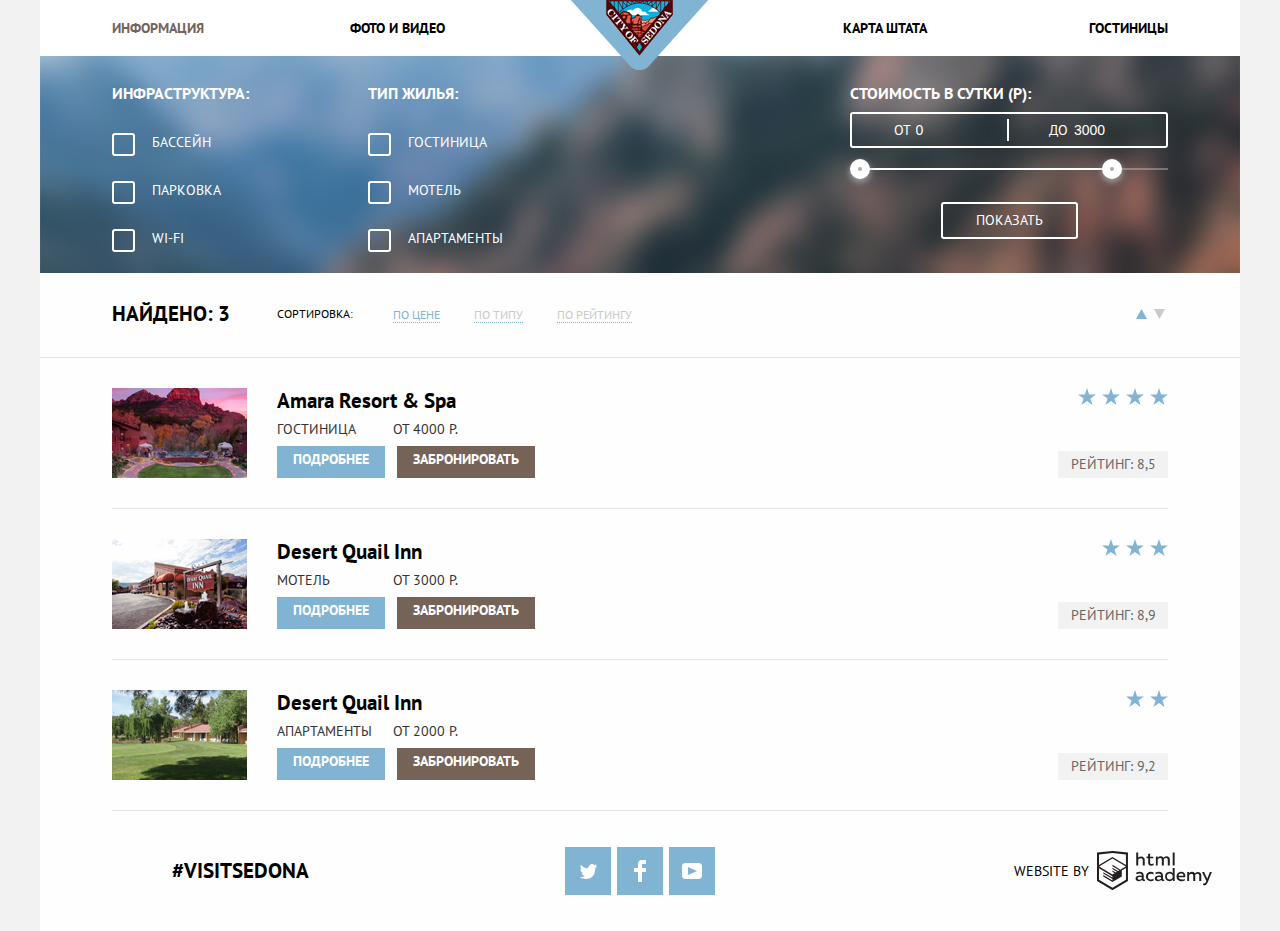
<file: catalog.html>
<!DOCTYPE html>
<html lang="en">
<head>
	<meta charset="UTF-8">
	<title>Document</title>
	<link rel="stylesheet" type="text/css" href="css/normalize.css">
	<link rel="stylesheet" type="text/css" href="css/style.css">
	<link href="https://fonts.googleapis.com/css?family=PT+Sans:400,400i,700,700i&amp;subset=cyrillic" rel="stylesheet">	
</head>
<body class="inner-page">
	<header class="main-header container">
		<a href="#" class="header-logo">
			<img src="img/index-logo.png"  width="138" height="70" alt="Логотип штата седона">
		</a>
		<ul class="site-nav">
			<li class="nav-item"><a class="nav-link nav-link-active" href="#">Информация</a></li>
			<li class="nav-item"><a class="nav-link" href="#">Фото и видео</a></li>
			<li class="nav-item"><a class="nav-link" href="#">Карта штата</a></li>
			<li class="nav-item"><a class="nav-link" href="#">Гостиницы</a></li>
		</ul>
	</header>
	
	<main class="container">
		<section class="filters">
			<h2 class="visually-hidden">Фильтр комплектации гостиницы</h2>

			<form class="filters-form" action="#" method="post">
				<fieldset class="filter-group">
					<legend>Инфраструктура:</legend>

					<ul class="infrastructure-list">
						<li class="infrastructure-item">
							<input class="input-checkbox" type="checkbox" name="infrastructure" id="pool-field">
							<label for="pool-field">Бассейн</label>
						</li>

						<li class="infrastructure-item">
							<input class="input-checkbox" type="checkbox" name="infrastructure" id="parking-field">
							<label for="parking-field">Парковка</label>							
						</li>

						<li class="infrastructure-item">
							<input class="input-checkbox" type="checkbox" name="infrastructure" id="wi-fi-field">
							<label for="wi-fi-field">wi-fi</label>							
						</li>
					</ul>
				</fieldset>

				<fieldset class="filter-group">
					<legend>Тип жилья:</legend>

					<ul class="house-list">
						<li class="house-item"><input class="input-checkbox" type="checkbox" name="type-of-housing" id="hotel-field"><label for="hotel-field">Гостиница</label></li>
						<li class="house-item"><input class="input-checkbox" type="checkbox" name="type-of-housing" id="motel-field"><label for="motel-field">Мотель</label></li>
						<li class="house-item"><input class="input-checkbox" type="checkbox" name="type-of-housing" id="apartment-field"><label for="apartment-field">Апартаменты</label></li>
					</ul>
				</fieldset>

				<fieldset class="range-group">
					<legend>Стоимость в сутки (р):</legend>

						<div class="price-group">
							<label for="" class="price min-price">
								От <input class="input-price" type="text" name="minprice" id="" value="0" maxlength="5">
							</label>

							<label for="" class="price max-price">
								До <input class="input-price" type="text" name="max-price" id="" value="3000" maxlength="5">
							</label>
						</div>

						<div class="range-controls">
							<div class="scale">
								<div class="bar"></div>
							</div>

							<div class="toggle toggle-min"></div>
							<div class="toggle toggle-max"></div>
						</div>

					<button class="btn btn-ghost" type="submit">Показать</button>
				</fieldset>
			</form>
		</section>

		<section class="breadcrumbs inner-container">
			<h2 class="visually-hidden">Сортировка содержимого</h2>
			<p class="filters-result">Найдено: 3</p>

			<p class="sort-title">Сортировка:</p>
			<ul class="sort-type">
				<li class="sort-type-item"><a href="#" class="link-grey link-grey-active sort-type-link">По цене</a></li>
				<li class="sort-type-item"><a href="#" class="link-grey sort-type-link">По типу</a></li>
				<li class="sort-type-item"><a href="#" class="link-grey sort-type-link">По рейтингу</a></li>
			</ul>

			<ul class="sort-direction">
				<li class="sort-direction-item"><a href="#" class="sort-direction-link sort-direction-link-active"><span class="visually-hidden">Вверх</span><svg xmlns="http://www.w3.org/2000/svg" width="11" height="10" viewBox="0 0 11 10"><path fill="#231F20" d="M5.5 0L0 10h11z"/></svg></a></li>
				<li class="sort-direction-item"><a href="#" class="sort-direction-link"><span class="visually-hidden">Вниз</span><svg xmlns="http://www.w3.org/2000/svg" width="11" height="10" viewBox="0 0 11 10"><path fill="#231F20" d="M5.5 10L0 0h11"/></svg></a></li>
			</ul>
		</section>

		<section class="catalog inner-container">
			<h2 class="visually-hidden">Список предложений</h2>

			<ul class="catalog-list">
				<li class="catalog-item">
					<p class="catalog-img"><img src="img/content1.jpg" alt="Изображение гостиницы" width="135" height="90"></p>

					<section class="catalog-info">
						<h3 class="catalog-title">Amara Resort & Spa</h3>
						<p class="catalog-text hotel-name">Гостиница</p>
						<p class="catalog-text hotel-price">От 4000 Р.</p>

						<a href="#" class="btn btn-blue">Подробнее</a>
						<a href="#" class="btn btn-brown">Забронировать</a>
					</section>

					<section class="raitings">
						<ul class="stars-list">
							<li class="stars-item"><span class="icon-star"></span></li>
							<li class="stars-item"><span class="icon-star"></span></li>
							<li class="stars-item"><span class="icon-star"></span></li>
							<li class="stars-item"><span class="icon-star"></span></li>
						</ul>

						<p class="raitings-text">Рейтинг: <span>8,5</span></p>
					</section>
				</li>

				<li class="catalog-item">
					<p class="catalog-img"><img src="img/content2.jpg" alt="Изображение гостиницы" width="135" height="90"></p>

					<section class="catalog-info">
						<h3 class="catalog-title">Desert Quail Inn</h3>
						<p class="catalog-text hotel-name">Мотель</p>
						<p class="catalog-text hotel-price">От 3000 Р.</p>

						<a href="#" class="btn btn-blue">Подробнее</a>
						<a href="#" class="btn btn-brown">Забронировать</a>
					</section>

					<section class="raitings">
						<ul class="stars-list">
							<li class="stars-item"><span class="icon-star"></span></li>
							<li class="stars-item"><span class="icon-star"></span></li>
							<li class="stars-item"><span class="icon-star"></span></li>
						</ul>

						<p class="raitings-text">Рейтинг: <span>8,9</span></p>
					</section>
				</li>

				<li class="catalog-item">
					<p class="catalog-img"><img src="img/content3.jpg" alt="Изображение гостиницы" width="135" height="90"></p>

					<section class="catalog-info">
						<h3 class="catalog-title">Desert Quail Inn</h3>
						<p class="catalog-text hotel-name">Апартаменты</p>
						<p class="catalog-text hotel-price">От 2000 Р.</p>

						<a href="#" class="btn btn-blue">Подробнее</a>
						<a href="#" class="btn btn-brown">Забронировать</a>
					</section>

					<section class="raitings">
						<ul class="stars-list">
							<li class="stars-item"><span class="icon-star"></span></li>
							<li class="stars-item"><span class="icon-star"></span></li>
						</ul>

						<p class="raitings-text">Рейтинг: <span>9,2</span></p>
					</section>
				</li>
			</ul>
		</section>

	</main>	

	<footer class="main-footer container">
		<a href="#" class="our-hash-tag">#visitsedona</a>

		<section class="footer-social">
			<h2 class="visually-hidden">Мы в социальных сетях:</h2>
			<ul class="social-list">
				<li class="social-item">
					<a href="#" class="social-link social-btn social-"><span class="visually-hidden">твитер</span><svg xmlns="http://www.w3.org/2000/svg" xmlns:xlink="http://www.w3.org/1999/xlink" width="17" height="15" viewBox="0 0 17 15"><!-- <image overflow="visible" width="17" height="15" xlink:href="t.png"/> --><path fill="#FFF" d="M10.95.144c1.685-.496 2.984.27 3.577 1.179.673-.231 1.331-.481 2.011-.708a2.345 2.345 0 0 1-.857 1.768c.685.17 1.304-.491 1.304-.491-.169 1-1.006 1.788-1.563 2.024-.231 6.75-3.175 11.217-10.077 11.082h-.446c-.41 0-4.164-.46-4.898-1.887 2.271.196 3.893-.422 4.693-1.177-.96-.3-2.679-.477-2.979-2.95.349.106.564.228 1.19.119C1.705 8.247.374 7.53.448 5.33c.285.328 1.067.536 1.34.472C1.085 5.561-.182 2.442.894.85c1.818 1.854 3.735 3.606 7.152 3.773C8.254 2.33 9.183.793 10.95.144z"/></svg></a>
				</li>
				<li class="social-item">
					<a href="#" class="social-link social-btn social-"><span class="visually-hidden">фейсбук</span><svg xmlns="http://www.w3.org/2000/svg" width="12" height="22" viewBox="0 0 12 22"><path fill="#FFF" d="M12 4V0H8a4 4 0 0 0-4 4v4H0v4h4v10h4V12h4V8H8V4h4z"/></svg></a>
				</li>
				<li class="social-item">
					<a href="#" class="social-link social-btn social-"><span class="visually-hidden">ютуб</span><svg xmlns="http://www.w3.org/2000/svg" xmlns:xlink="http://www.w3.org/1999/xlink" width="20" height="16" viewBox="0 0 20 16"><!-- <image overflow="visible" width="20" height="16" xlink:href="youtube.png"/> --><path fill="#FFF" d="M17 0H3C1.35 0 0 1.35 0 3v10c0 1.65 1.35 3 3 3h14c1.65 0 3-1.35 3-3V3c0-1.65-1.35-3-3-3zM6.027 11.998V4.002L15.014 8l-8.987 3.998z"/></svg></a>
				</li>
			</ul>
		</section>

		<section class="developers">
			<p class="developers-text">website by</p>
			<a class="developers-link" href="#"><span class="visually-hidden">Онлайн школа по подготовке веб-разработчиков htmlacademy</span><svg id="Layer_1" data-name="Layer 1" xmlns="http://www.w3.org/2000/svg" viewBox="0 0 108.08 36.85"><title>logo-htmlacademy-small1</title><path d="M44.61,26.88a2,2,0,0,0,.55-0.1v1.33a3.25,3.25,0,0,1-1.18.21,1.67,1.67,0,0,1-1.67-1,4.84,4.84,0,0,1-3.14,1.08c-1.51,0-2.91-.83-2.91-2.55,0-2.13,2-2.79,3.71-2.79a11.08,11.08,0,0,1,2.17.25v-0.3c0-1-.76-1.77-2.19-1.77a7.42,7.42,0,0,0-3,.64v-1.7a10.21,10.21,0,0,1,3.19-.55c2.36,0,3.81,1.12,3.81,3.65v3a0.54,0.54,0,0,0,.49.59h0.17Zm-6.44-1.13A1.35,1.35,0,0,0,39.63,27h0.11a3.39,3.39,0,0,0,2.41-1V24.58a9.72,9.72,0,0,0-1.81-.21c-1,0-2.16.33-2.16,1.38h0Zm12.36-6.11a5,5,0,0,1,2.57.64V22a4.08,4.08,0,0,0-2.3-.7,2.75,2.75,0,1,0,0,5.49,5,5,0,0,0,2.43-.64v1.71a6.27,6.27,0,0,1-2.76.57A4.21,4.21,0,0,1,46,24.51q0-.21,0-0.41a4.32,4.32,0,0,1,4.18-4.46h0.38Zm12.17,7.24a2,2,0,0,0,.55-0.1v1.33a3.25,3.25,0,0,1-1.18.21,1.67,1.67,0,0,1-1.67-1,4.84,4.84,0,0,1-3.14,1.08c-1.51,0-2.91-.83-2.91-2.55,0-2.13,2-2.79,3.71-2.79a11.08,11.08,0,0,1,2.17.25v-0.3c0-1-.76-1.77-2.19-1.77a7.42,7.42,0,0,0-3,.64v-1.7a10.21,10.21,0,0,1,3.19-.55c2.36,0,3.81,1.12,3.81,3.65v3a0.54,0.54,0,0,0,.49.59h0.17Zm-6.44-1.13A1.35,1.35,0,0,0,57.73,27h0.11a3.39,3.39,0,0,0,2.41-1V24.58a9.72,9.72,0,0,0-1.81-.21c-1.06,0-2.16.33-2.16,1.38h0ZM73,16V28.2H71.35V26.88a3.88,3.88,0,0,1-3.19,1.54,4.4,4.4,0,0,1,0-8.78,3.81,3.81,0,0,1,3,1.3V16H73Zm-4.53,5.22a2.76,2.76,0,1,0,0,5.52A2.86,2.86,0,0,0,71.15,25V23A2.91,2.91,0,0,0,68.49,21.27ZM79,19.64c3.31,0,4.46,2.68,3.92,5.09H76.7c0.21,1.5,1.67,2.11,3.19,2.11a6.11,6.11,0,0,0,2.64-.59v1.6a7.14,7.14,0,0,1-3,.57C77,28.42,74.78,27,74.78,24a4.18,4.18,0,0,1,4-4.39H79Zm0.09,1.54a2.28,2.28,0,0,0-2.44,2.1v0.06H81.3A2,2,0,0,0,79.13,21.18Zm5.73,7V19.87h1.65v1a3.81,3.81,0,0,1,2.78-1.27A2.86,2.86,0,0,1,91.89,21a4.12,4.12,0,0,1,2.91-1.33A3.06,3.06,0,0,1,98,23V28.2h-1.9V23.05a1.59,1.59,0,0,0-1.42-1.75H94.42a2.8,2.8,0,0,0-2.07,1.12V28.2h-1.9V23.05A1.59,1.59,0,0,0,89,21.31H88.8a3,3,0,0,0-2.21,1.29v5.63H84.86Zm21.31-8.33h1.9l-3.91,9.46c-0.9,2.17-2.09,2.86-3.35,2.86a4.76,4.76,0,0,1-1.1-.14V30.46a2.86,2.86,0,0,0,.85.12c0.9,0,1.58-.64,2.07-1.9l0.17-.42-4-8.4h2l2.86,6.29ZM38.73,1.46V6.22a3.81,3.81,0,0,1,2.7-1.14,3.25,3.25,0,0,1,3.44,3.4v5.15H43V8.72a1.81,1.81,0,0,0-1.61-2h-0.3a2.93,2.93,0,0,0-2.32,1.39v5.52h-1.9V1.46h1.9ZM49.94,2.31v3h3V6.91h-3v3.81c0,1.1.5,1.46,1.58,1.46a4.49,4.49,0,0,0,1.69-.33v1.6A6.8,6.8,0,0,1,51,13.8a2.55,2.55,0,0,1-2.86-2.74V6.89H46.58V5.26h1.5V2.74Zm5.4,11.31V5.28H57v1A3.81,3.81,0,0,1,59.77,5a2.86,2.86,0,0,1,2.6,1.33A4.12,4.12,0,0,1,65.28,5,3.06,3.06,0,0,1,68.44,8.4v5.21h-1.9V8.46a1.59,1.59,0,0,0-1.42-1.75H64.89a2.8,2.8,0,0,0-2.07,1.12v5.78h-1.9V8.46A1.59,1.59,0,0,0,59.5,6.71H59.27A3,3,0,0,0,57.06,8v5.63H55.34ZM71.17,1.45H73V13.6H71.17V1.45ZM14.71,0H14.55L0,1.54V28.21l14.55,8.66,14.55-8.66V1.54Zm12.5,27.1L14.55,34.64,1.9,27.12V16.18l12.59,7.5V25L5.86,19.9v1.31l8.68,5.21v1.39L5.87,22.65V24l8.68,5.21,8.75-5.24V18.31L27.2,16V27.12Zm0-12.53-3.48,2-1.6,1L14.51,13v1.31L21,18.23H21l-0.14.09-1,.54-5.37-3.2V17l4.24,2.52-1,.67-3.2-1.9v1.31l2.1,1.24L14.5,22.1,2,14.65,14.51,7.11Zm0-1.32L14.49,5.76,1.91,13.25v-10L14.56,1.92,27.21,3.25v10h0Z" transform="translate(0 -0.02)" fill="#231f20"/></svg></a>
		</section>
	</footer>	
</body>
</html>
</file>
<file: css/style.css>
body {
	padding: 0px 40px;
	
	color: #333333;
	font-size: 14px;
	line-height: 26px;
	font-family: "PT Sans", sans-serif;
	font-weight: 400;

	background-color: #f2f2f2;
}

.container {
	width: 1200px;
	margin-right: auto;
	margin-left: auto;

	box-shadow: 0 0 15px #dbdbdb;
}

.inner-page {
	background-color: #f2f2f2;
	box-shadow: 0 0 15px #dbdbdb;
}

.inner-page .container {
	box-shadow: none;
}

.inner-container {
	width: 1056px;
	padding-left: 72px;
	padding-right: 72px;
}

.visually-hidden:not(:focus):not(:active) {
	position: absolute;
	
	width: 1px;
	height: 1px;
	margin: -1px;
	padding: 0;

	border: 0;
	white-space: nowrap;
	
	clip-path: inset(100%);
	clip: rect(0 0 0 0);
	overflow: hidden;
}

	/*Общие стили для ссылок*/

a {
	text-decoration: none;
	
}

.link-grey {
	color: #cacaca;
	text-transform: uppercase;
	font-size: 12px;
	line-height: 18px;

	border-bottom: 1px dotted #81b3d2;
}

.link-grey:hover,
.link-grey:focus {
	color: #81b3d2;

	border-bottom: 1px dotted #81b3d2;
}

.link-grey:active {
	color: #000000;

	border-bottom: none;
}

.link-grey-active {
	color: #81b3d2 
}

.link-grey-active:hover,
.link-grey-active:active {
	color: #81b3d2
}

	/*Общие стили для кнопок*/

.btn {
	display: block;
	
	padding: 6px 16px;

	font-size: 14px;
	line-height: 21px;
	font-weight: 700;
	font-family: "PT Sans", sans-serif;
	text-transform: uppercase;
	color: #ffffff;
	
	outline: none;
	border: none;
}

.btn-brown {
	background-color: #766357;
}

.btn-brown:hover,
.btn-brown:focus {
	background-color: #604e43;
}

.btn-brown:active {
	color: rgba(255, 255, 255, 0.3);

	background-color: #503e33;
}

.btn-blue {
	background-color: #81b3d2;
}

.btn-blue:hover,
.btn-blue:focus {
	background-color: #669ec0;
}

.btn-blue:active {
	color: rgba(255, 255, 255, 0.3);
	background-color: #5496bd;
}


	/*Стилизация header*/

.main-header {
	position: relative;

	height: 56px;

	background-color: #ffffff;
}

.header-logo {
	position: absolute;
	left: 531px;
	top: 0;
}

.header-logo img {
	margin: 0;
}

.site-nav {
	display: flex;
	align-items: center;
	
	width: 1056px;
	height: 56px;
	margin: 0;
	margin-left: auto;
	margin-right: auto;
	padding: 0;

	list-style: none;
}

.nav-item {

}

.nav-item:nth-child(1) {
	margin-right: 146px;
}

.nav-item:nth-child(3) {
	margin-right: 162px;
	margin-left: auto;
}

.nav-link {
	font-weight: 700;
	text-transform: uppercase;
	color: #000000;

	outline: none;
}

.nav-link:hover,
.nav-link:focus {
	color: #81b3d2;
}

.nav-link:active {
	color: #cacaca;
}

.nav-link-active {
	color: #766357;
}

.nav-link-active:not(href="") {
	color: #766357;
}

.nav-link-active:hover,
.nav-link-active:active,
.nav-link-active:not(href=""),
.nav-link-active:not(href="") {
	color: #766357;
}

main {
	background-color: #ffffff;
}

.inner-page main {
	background-color: #fefefe;
}

	/*Стилизация poster*/

.poster {
	display: flex;

	height: 565px;
	width: 1200px;

	background-image: url(../img/background-semi-full.jpg);
	background-repeat: no-repeat;
	background-position: 0 -55px;
}

.poster-img {
	position: relative;
	
	width: 458px;
	height: 78px;
	margin: 0;
	margin-top: 76px;
	margin-right: auto;
	margin-left: auto;
	padding-top: 137px;
	padding-bottom: 136px;
}

.poster-img::before {
	content: "";
	position: absolute;
	left: 100px;
	top: 0;

	width: 256px;
	height: 86px;

	background-image: url(../img/welcome-background.png);
	 
}

.poster-img::after {
	content: "";
	position: absolute;
	left: 80px;
	bottom: 0;
	
	width: 296px;
	height: 80px;

	background-image: url(../img/Grand-Canyon-logo.png);
	
}

	/*Стилизация inner-page filters*/ 

.filters {
	width: 1056px;
	height: 217px;
	padding-left: 72px;
	padding-right: 72px;

	background-image: url(../img/bg-filters.jpg);
	background-repeat: no-repeat;
	background-position: 0 -60px;
}

.filters-form {
	display: flex;

	padding-top: 27px;
}

.filters-form legend {
	font-size: 16px;	
	line-height: 21px;	
	color: #ffffff;
	font-weight: 700;	
	text-transform: uppercase;	
}

.filter-group {
	display: flex;
	flex-direction: column;	

	width: 220px;
	margin: 0;
	margin-right: 36px;
	padding: 0;
                     
	border: none;
}

.filter-group:nth-of-type(2) {
	margin-right: 0;
}

.filter-group legend {
	margin-bottom: 25px;
}

.infrastructure-list {
	margin: 0;
	padding: 0;

	list-style: none;
}

.infrastructure-item {
	margin-bottom: 22px;
}

.infrastructure-item:last-child {
	margin-bottom: 0;
}

.house-list {
	margin: 0;	
	padding: 0;	

	list-style: none;
}

.house-item {
	margin-bottom: 22px;
}

.house-item:last-child {
	margin-bottom: 0;
}

.infrastructure-item label,
.house-item label {
	position: relative;
	

	padding-left: 40px;	
	margin: 0;

	line-height: 21px;	
	color: #ffffff;
	text-transform: uppercase;	
}

.infrastructure-item label::before,
.infrastructure-item label::after,
.house-item label::before,
.house-item label::after {
	content: "";
	position: absolute;
}

.infrastructure-item label::before,
.house-item label::before {
	left: 0;
	top: 0;

	width: 19px;
	height: 19px;

	border: 2px solid #ffffff;
	border-radius: 3px;
}

.infrastructure-item label::after,
.house-item label::after {
	left: 5px;
	top: 2px;

	display: none;

	width: 16px;
	height: 7px;

	border: 4px solid #ffffff;
	border-top-style: none;
	border-right-style: none;

	transform: rotate(-45deg);
}

.input-checkbox {
	display: none;
}

.input-checkbox:checked ~ label::after {
	display: block;
}

.range-group {
	width: 318px;
	margin: 0;
	margin-left: auto;
		
	padding: 0;	

	border: none;
}

.range-group legend {
	margin-bottom: 8px;
}

.price-group {
	display: flex;
	align-items: center;

	height: 32px;
	margin-bottom: 20px;


	border: 2px solid #ffffff;
	border-radius: 3px;
}

.price {
	width: 157px;

	line-height: 21px;
	color: #ffffff;
	text-transform: uppercase;
	text-align: center;
}

.min-price {
	position: relative;
}

.min-price::after {
	content: "";
	position: absolute;
	right: 0;
	top: 0;

	height: 22px;
	width: 2px;

	background-color: #ffffff;
}

.max-price {

}

.input-price {
	width: 50px;

	line-height: 21px;
	color: #ffffff;
	text-transform: uppercase;

	border: none;
	background: none;
	outline: none;
}

.range-controls {
	position: relative;

	margin-bottom: 32px;
}

.scale {
	height: 2px;
	width: 100%;



	background-color: rgba(255, 255, 255, 0.3);
}

.bar {
	height: 2px;
	width: 260px;

	background-color: #ffffff;
}

.toggle {
	position: absolute;
	
	width: 4px;
	height: 4px;

	background-color: #ababab;
	border: 8px solid #ffffff;
	border-radius: 50%;
	box-shadow: 0 3px 7px #ababab;
}

.toggle-min {
	left: 0;
	top: -9px;
}

.toggle-max {
	top: -9px;
	left: 252px;
}

.toggle:hover {
	width: 5px;
	height: 5px;
}

.range-group .btn {
	width: 137px;	
	margin-right: auto;
	margin-left: auto;

	font-weight: 400;	

	background: none;
	border: 2px solid #ffffff;
	border-radius: 3px;
}

.range-group .btn:hover,
.range-group .btn:focus {
	color: #000000;

	background-color: #ffffff;
}



	/*Стилизация content*/

.content {
	margin-bottom: 54px;
}

	/*Стилизация content-intro*/

.content-intro {
	width: 576px;
	margin-left: auto;
	margin-right: auto;
	margin-bottom: 52px;
}

.content-title {
	margin: 0;
	margin-bottom: 30px;

	font-size: 21px;
	line-height: 26px;
	font-weight: 700;
	color: #000000;
	text-align: center;
	text-transform: uppercase;
	
}

.content-text {
	margin: 0;	

	text-align: center;
	text-transform: uppercase;
}

	/*Стилизация reasons*/

.reasons {
	display: flex;
	flex-wrap: wrap;

	width: 1200px;
}

.column {
	width: 304px;
	padding: 0px 48px;
	padding-top: 46px;
	padding-bottom: 62px;

	text-transform: uppercase;
	text-align: center;
}

.column:nth-child(1),
.column:nth-child(7) {
	color: #ffffff;
	background-color: #81b3d2;
}

.column:nth-child(8),
.column:nth-child(9),
.column:nth-child(10) {
	background-color: #eeeeee;
}

.advantages-title {
	margin: 0;
	margin-bottom: 26px;

	font-size: 21px;
	line-height: 26px;
	font-weight: 700;
}

.advantages-number {
	display: block;

	margin-bottom: 26px;

	line-height: 21px;
}

.column p {
	margin: 0;

	line-height: 21px;
}

.advantages-poster {
	width: 800px;
	height: 256px;
	padding: 0;
}

.advantages-poster img {
	margin: 0;
}

.advantages-description {
	padding-top: 164px;
	padding-bottom: 64px;
}

.advantages-description h3 {
	margin: 0;
	margin-bottom: 30px;

	font-size: 21px;
	line-height: 21px;
	font-weight: 700;
	color: #000000;
}

.advantages-description p {
	margin-bottom: 20px;
}

.house,
.food,
.souvenirs {
	position: relative;
}

.house::before,
.food::before,
.souvenirs::before {
	content: "";
	position: absolute;
	top: 60px;
	left: 162px;

	width: 75px;
	height: 75px;
}

.house::before {
	background-image: url(../img/house-icon.svg);
	background-repeat: no-repeat;
}

.food::before {
	background-image: url(../img/food-icon.svg);
	background-repeat: no-repeat;
}

.souvenirs::before {
	background-image: url(../img/souvenirs-icon.svg);
	background-repeat: no-repeat;
}

	/*Стилизация hotels-search*/

.hotels-search {
	width: 568px;
	margin-left: auto;
	margin-right: auto;

	text-align: center;
}

.hotels-title {
	display: block;
	
	margin: 0;
	margin-bottom: 30px;

	font-size: 30px;
	line-height: 36px;
	font-weight: 700;
	text-transform: uppercase;
	color: #000000;	
}

.hotels-info {
	margin: 0;
	margin-bottom: 50px;

	text-transform: uppercase;

}

.hotels-search .btn {
	width: 100%;
	padding-top: 30px;
	padding-bottom: 30px;
	
	box-sizing: border-box;

	font-size: 21px;
}

	/*Стилизация map*/

.map {
	width: 1200px;
	height: 471px;
} 

.map img {
	margin: 0;
}

	/*Стилизация inner-page catalog*/

.breadcrumbs {
	display: flex;
	align-items: center;

	padding-top: 28px;
	padding-bottom: 30px;

	border-bottom: 1px solid #e5e5e5;
}

.filters-result {
	width: 135px;
	margin: 0;
	margin-right: 30px;

	color: #000000;
	font-size: 21px;
	font-weight: 700;
	text-transform: uppercase;
}

.sort-title {
	margin: 0;
	margin-right: 40px;

	font-size: 12px;
	line-height: 18px;
	color: #000000;
	text-transform: uppercase;
}

.sort-type {
	display: flex;

	width: 449px;
	margin: 0;
	padding: 0;

	list-style: none;
}

.sort-type-item {
	margin-right: 34px;
}

.sort-type-item:nth-child(5n) {
	margin-right: 0;
}

.sort-type-link {

}

.sort-direction {
	display: flex;
	justify-content: space-around;

	width: 35px;
	margin: 0;
	margin-left: auto;
	padding: 0;

	list-style: none;
}

.sort-direction-item {

}

.sort-direction-link {
	width: 11px;
	height: 10px;
}

.sort-direction-link path {
	fill: #cacaca;
}

.sort-direction-link:hover path,
.sort-direction-link:focus path {
	fill: #231f20;
}

.sort-direction-link:active path {
	fill: #81b3d2;
}

.sort-direction-link-active path {
	fill: #81b3d2;	
}

.sort-direction-link-active:hover path,
.sort-direction-link-active:focus path {
	fill: #81b3d2;	
}

	/*Стилизация catalog*/

.catalog {

}

.catalog-list {
	display: flex;
	flex-direction: column;

	margin: 0;
	padding: 0;

	list-style: none;
}

.catalog-item {
	display: flex;

	padding-top: 30px;
	padding-bottom: 30px;

	border-bottom: 1px solid #e5e5e5;	
}

.catalog-img {
	width: 135px;
	height: 90px;
	margin: 0;
	margin-right: 30px;

	background-color: #eeeeee;
}

.catalog-img img {
	width: 135px;
	height: 90px;
}

.catalog-info {
	display: flex;
	flex-wrap: wrap;
	justify-content: space-between;

	height: 90px;
	width: 258px;
}

.catalog-title {
	width: 258px;
	margin: 0;

	font-size: 21px;
	font-weight: 700;
	color: #000000;
}

.catalog-text {
	margin: 0;
	line-height: 21px;
	text-transform: uppercase;
}

.hotel-name {
	width: 110px;
}

.hotel-price {
	width: 142px;
}

.catalog-info .btn {
	padding-top: 3px;
	padding-bottom: 3px;
}

.raitings {
	display: flex;
	flex-direction: column;
	justify-content: space-between;
	align-items: flex-end;

	height: 90px;
	width: 130px;
	margin-left: auto;
}

.stars-list {
	display: flex;
	justify-content: flex-end;

	width: 130px;
	margin: 0;
	padding: 0;

	list-style: none;
}

.stars-item {
	margin-right: 6px;
}

.stars-item:last-child {
	margin-right: 0;
}

.icon-star {
	display: block;
	position: relative;
	
	width: 18px;
	height: 17px;
}

.icon-star::before {
	content: "";
	position: absolute;
	left: 0;
	top: 0;

	width: 18px;
	height: 17px;

	background-image: url(../img/star.svg);
	background-repeat: no-repeat;
}

.raitings-text {
	width: 110px;
	margin: 0;
	padding-top: 3px;
	padding-bottom: 3px;
	
	text-align: center;
	line-height: 21px;
	color: #666666;
	text-transform: uppercase;
	
	background-color: #f2f2f2;
}

	/*Стилизация main-footer*/

.main-footer {
	display: flex;
	align-items: center;

	padding-top: 36px;
	padding-bottom: 36px;
 
	background-color: #ffffff;
}

.inner-page .main-footer {
	background-color: #fefefe;
}

.our-hash-tag {
	margin-left: 132px;

	font-size: 21px;
	line-height: 26px;
	font-weight: 700;
	color: #000000;
	text-transform: uppercase;
}

.footer-social {
	margin-left: 256px;
}

.social-list {
	display: flex;

	width: 150px;
	margin: 0;
	padding: 0;

	list-style: none;
}

.social-item {
	margin-right: 6px;
}

.social-item:last-child {
	margin-right: 0;
}

.social-link {
	display: flex;
	justify-content: center;
	align-items: center;
	width: 46px;
	height: 48px;

	background-color: #81b3d2;
}

.social-link:hover,
.social-link:focus {
	background-color: #669ec0;
}

.social-link:active {
	background-color: #5496bd;
}

.social-link:active path {
	opacity: 0.3;
}

.developers {
	display: flex;
	align-items: center;

	width: 241px;
	margin-left: auto;
}

.developers-text { 
	margin: 0;
	margin-left: 15px;

	color: #000000;
	text-transform: uppercase;
}

.developers-link {
	width: 115px;
	height: 41px;
	margin-left: 8px;
}

.developers-link:hover path,
.developers-link:focus path {
	fill: #81b3d2;
}

.developers-link:active path {
	fill: #bdbbbc;
}

	/*Стилизация map*/

.map {
	position: relative;
}

.map iframe {
	position: absolute;
	width: 1200px;
	height: 472px;
}


	/*Стилизация modal-form*/

.modal {
	position: fixed;
}

.modal-form {
	top: 120px;
	left: 50%;
	
	display: none;

	width: 568px;
	margin-left: -284px;

	background-color: #fff;
	box-shadow: 7px 0 15px rgba(0, 1, 1, 0.15);
}

.modal-show {
	display: block;
}

.appointment-form {
	display: flex;
	flex-direction: column;

	width: 458px;
	padding-top: 55px;
	padding-bottom: 55px;
	margin-left: auto;
	margin-right: auto;	
}

.appointment-form input {
	box-sizing: border-box;

	width: 346px;
	height: 38px;
	padding-top: 6px;
	padding-bottom: 6px;
	padding-right: 13px;
	padding-left: 31px;

	font-size: 14px;
	line-height: 26px;
	font-family: "PT Sans", sans-serif;
	color: #000000;
	text-transform: uppercase;
	font-weight: 700;

	border: none;
	outline: none;
	background-color: #f2f2f2;
}

.appointment-form input:hover {
	background-color: #ebebeb;
}

.appointment-form input:focus {
	background-color: #ffffff;
	border: 2px solid #e5e5e5;
}

.form-group {
	display: flex;
	justify-content: space-between;
	align-items: center;
	
	width: 458px;
	margin: 0;
	margin-bottom: 30px;

	color: #000000;
	text-transform: uppercase;
	font-weight: 700;
}

.form-group:nth-child(3) {
	margin-bottom: 54px;
}

.form-count {
	display: flex;
	justify-content: space-between;
	align-items: center;
}

.form-count:nth-child(1) {
	width: 226px;
}

.form-count:nth-child(2) {
	width: 180px;
}

.group-count {
	display: flex;

	width: 114px;
	margin: 0;
	background-color: #f2f2f2;	
}

.group-count .btn-icon {
	width: 37px;
	height: 38px;
	border: none;
	outline: none;
	background-color: #f2f2f2;
}

.group-count input {
	box-sizing: border-box;

	width: 37px;
	height: 38px;
	padding: 0;

	text-align: center;

	background-color: #f2f2f2;
}

.group-count input:hover,
.group-count input:focus {
	border: none;
	background-color: #f2f2f2;
}

.appointment-form .btn {
	display: block;
	
	padding-top: 16px;
	padding-bottom: 16px;
	font-size: 21px;
}
</file>
